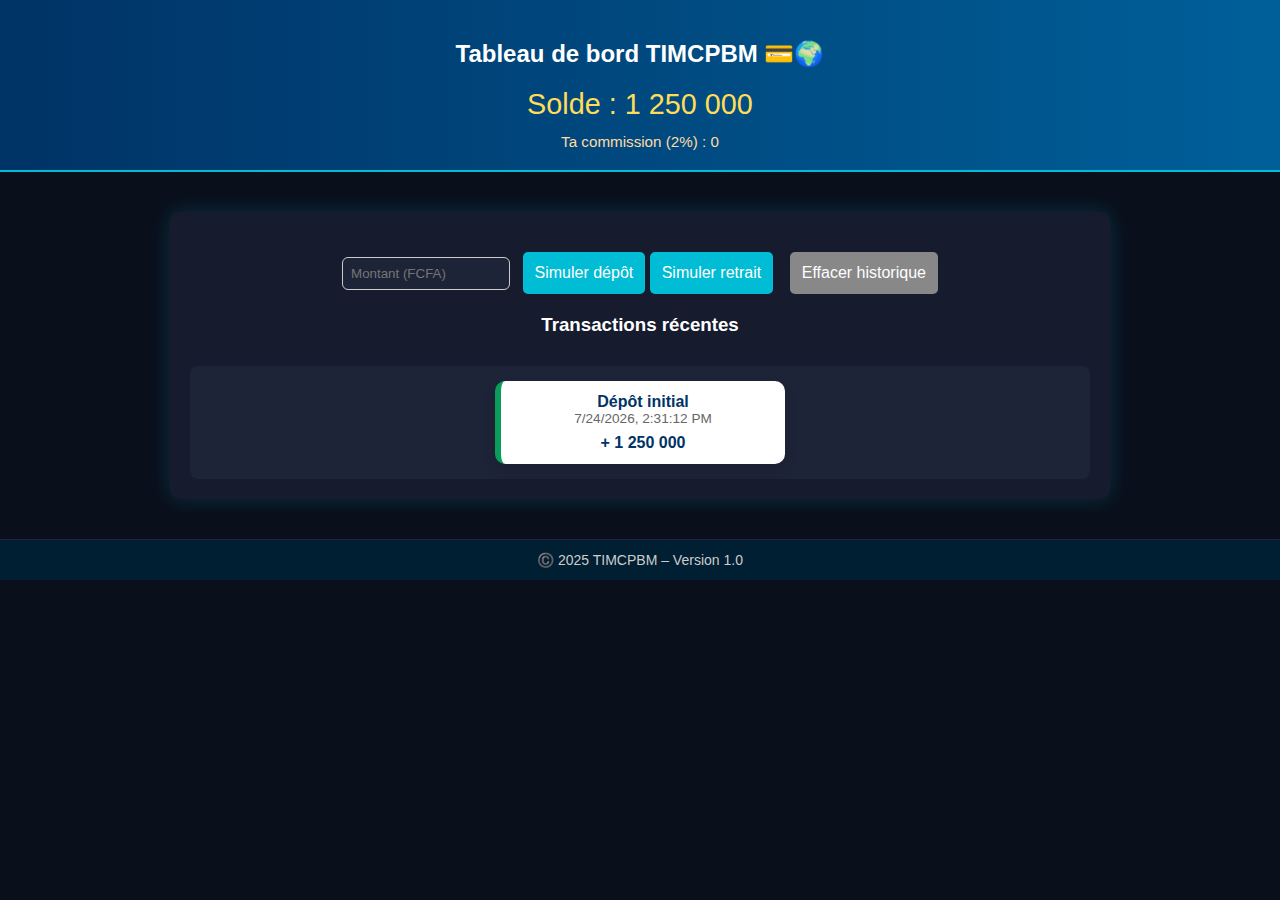
<file: dashboard.html>
<!DOCTYPE html>
<html lang="fr">
<head>
  <meta charset="utf-8" />
  <meta name="viewport" content="width=device-width,initial-scale=1" />
  <title>Tableau de bord – TIMCPBM 💳🌍</title>
  <link rel="stylesheet" href="style.css">
  <style>
    /* styles additionnels pour le dashboard */
    .dashboard-header { padding:20px; background:linear-gradient(90deg,#003366,#005f99); color:white; }
    .balance { font-size:1.8em; margin:10px 0; color:#ffdd57; }
    .controls { margin:20px 0; }
    .controls input { padding:8px; width:150px; margin-right:8px; border-radius:6px; border:1px solid #ccc; }
    .transactions { margin-top:30px; display:flex; flex-wrap:wrap; justify-content:center; gap:12px; }
    .tx { background:white; color:#003366; padding:12px; border-radius:10px; width:260px; box-shadow:0 6px 12px rgba(0,0,0,0.12); }
    .tx.positive { border-left:6px solid #0a9d5a; }
    .tx.negative { border-left:6px solid #e65555; }
    .small { font-size:0.85em; color:#666; }
    .owner-commission { margin-top:12px; font-size:0.95em; color:#ffdca3; }
  </style>
</head>
<body>
  <header class="dashboard-header">
    <h2>Tableau de bord TIMCPBM 💳🌍</h2>
    <div class="balance" id="balanceText">Solde : 0 FCFA</div>
    <div class="owner-commission" id="commissionText">Ta commission (2%) : 0 FCFA</div>
  </header>

  <main style="padding:20px; text-align:center;">
    <div class="controls">
      <input id="amountInput" type="number" placeholder="Montant (FCFA)" />
      <button id="depBtn">Simuler dépôt</button>
      <button id="withBtn">Simuler retrait</button>
      <button id="clearBtn" style="margin-left:12px;background:#888;color:white;">Effacer historique</button>
    </div>

    <section>
      <h3>Transactions récentes</h3>
      <div class="transactions" id="txList">
        <!-- transactions seront injectées ici -->
      </div>
    </section>
  </main>

  <footer style="padding:12px; text-align:center; background:#001f33; color:#ccc;">
    ©️ 2025 TIMCPBM – Version 1.0
  </footer>

  <script src="dashboard.js"></script>
</body>
</html>
</file>
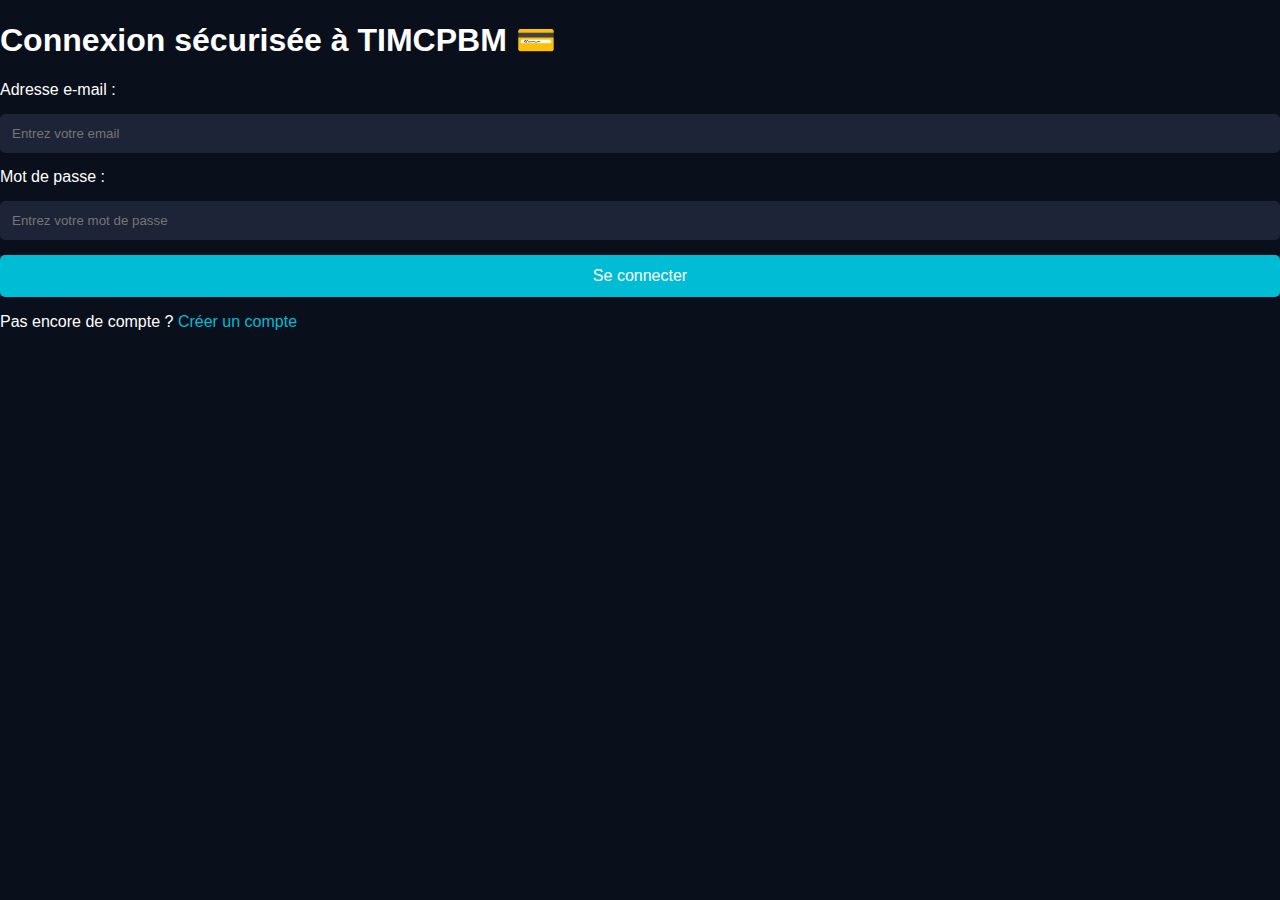
<file: login.html>
<!DOCTYPE html>
<html lang="fr">
<head>
  <meta charset="UTF-8">
  <meta name="viewport" content="width=device-width, initial-scale=1.0">
  <title>TIMCPBM - Connexion</title>
  <link rel="stylesheet" href="style.css">
</head>
<body>
  <div class="container">
    <h1>Connexion sécurisée à TIMCPBM 💳</h1>

    <form action="/dashboard.html" method="GET" class="login-form">
      <label for="email">Adresse e-mail :</label>
      <input type="email" id="email" name="email" placeholder="Entrez votre email" required>

      <label for="password">Mot de passe :</label>
      <input type="password" id="password" name="password" placeholder="Entrez votre mot de passe" required>

      <button type="submit">Se connecter</button>
    </form>

    <p>Pas encore de compte ? <a href="signup.html">Créer un compte</a></p>
  </div>
</body>
</html>
</file>
<file: style.css>
/* 🌍 TIMCPBM - Style Global */

/* ----- Structure générale ----- */
body {
  background-color: #0a0f1c;
  color: #ffffff;
  font-family: 'Segoe UI', Arial, sans-serif;
  margin: 0;
  padding: 0;
}

/* ----- En-tête (header) ----- */
header {
  background-color: #121826;
  padding: 20px;
  text-align: center;
  border-bottom: 2px solid #00bcd4;
}

header h1 {
  color: #00bcd4;
  font-size: 26px;
  margin: 0;
  letter-spacing: 1px;
}

/* ----- Conteneur principal ----- */
main {
  max-width: 900px;
  margin: 40px auto;
  background-color: #161b2e;
  padding: 30px;
  border-radius: 10px;
  box-shadow: 0 0 20px rgba(0, 188, 212, 0.2);
}

/* ----- Formulaires (inscription / login) ----- */
form {
  display: flex;
  flex-direction: column;
  gap: 15px;
}

input[type="text"],
input[type="password"],
input[type="email"],
input[type="number"] {
  padding: 12px;
  border: none;
  border-radius: 5px;
  outline: none;
  background-color: #1e2438;
  color: white;
}

button {
  background-color: #00bcd4;
  color: white;
  border: none;
  padding: 12px;
  border-radius: 5px;
  font-size: 16px;
  cursor: pointer;
  transition: 0.3s;
}

button:hover {
  background-color: #0097a7;
}

/* ----- Tableau de bord ----- */
.dashboard {
  text-align: center;
}

.balance {
  font-size: 24px;
  color: #4caf50;
  margin: 20px 0;
}

.transactions {
  background-color: #1e2438;
  padding: 15px;
  border-radius: 8px;
  margin-top: 20px;
}

.transactions h3 {
  color: #00bcd4;
}

.transactions ul {
  list-style: none;
  padding: 0;
}

.transactions li {
  padding: 10px;
  border-bottom: 1px solid #2a314d;
}

/* ----- Pied de page ----- */
footer {
  text-align: center;
  padding: 15px;
  color: #999;
  font-size: 14px;
  border-top: 1px solid #1e2438;
  margin-top: 30px;
}/* 🌟 Animations et effets visuels TIMCPBM */

/* Animation d'apparition des pages */
@keyframes fadeIn {
  from {
    opacity: 0;
    transform: translateY(15px);
  }
  to {
    opacity: 1;
    transform: translateY(0);
  }
}

main, form, .dashboard, .transactions {
  animation: fadeIn 0.8s ease-in-out;
}

/* Effet lumineux sur les boutons */
button {
  position: relative;
  overflow: hidden;
}

button::before {
  content: "";
  position: absolute;
  top: 0;
  left: -100%;
  width: 100%;
  height: 100%;
  background: linear-gradient(120deg, transparent, rgba(255,255,255,0.4), transparent);
  transition: all 0.6s;
}

button:hover::before {
  left: 100%;
}

/* Effet de survol sur les liens */
a {
  color: #00bcd4;
  text-decoration: none;
  transition: 0.3s;
}

a:hover {
  color: #4caf50;
  text-shadow: 0 0 10px #00bcd4;
}

/* Animation du solde */
.balance {
  animation: pulse 1.5s infinite alternate;
}

@keyframes pulse {
  from {
    transform: scale(1);
    color: #4caf50;
  }
  to {
    transform: scale(1.05);
    color: #00e676;
  }
}

/* Animation de chargement */
.loader {
  border: 4px solid #1e2438;
  border-top: 4px solid #00bcd4;
  border-radius: 50%;
  width: 40px;
  height: 40px;
  animation: spin 1s linear infinite;
  margin: 20px auto;
}

@keyframes spin {
  to {
    transform: rotate(360deg);
  }
}
</file>
